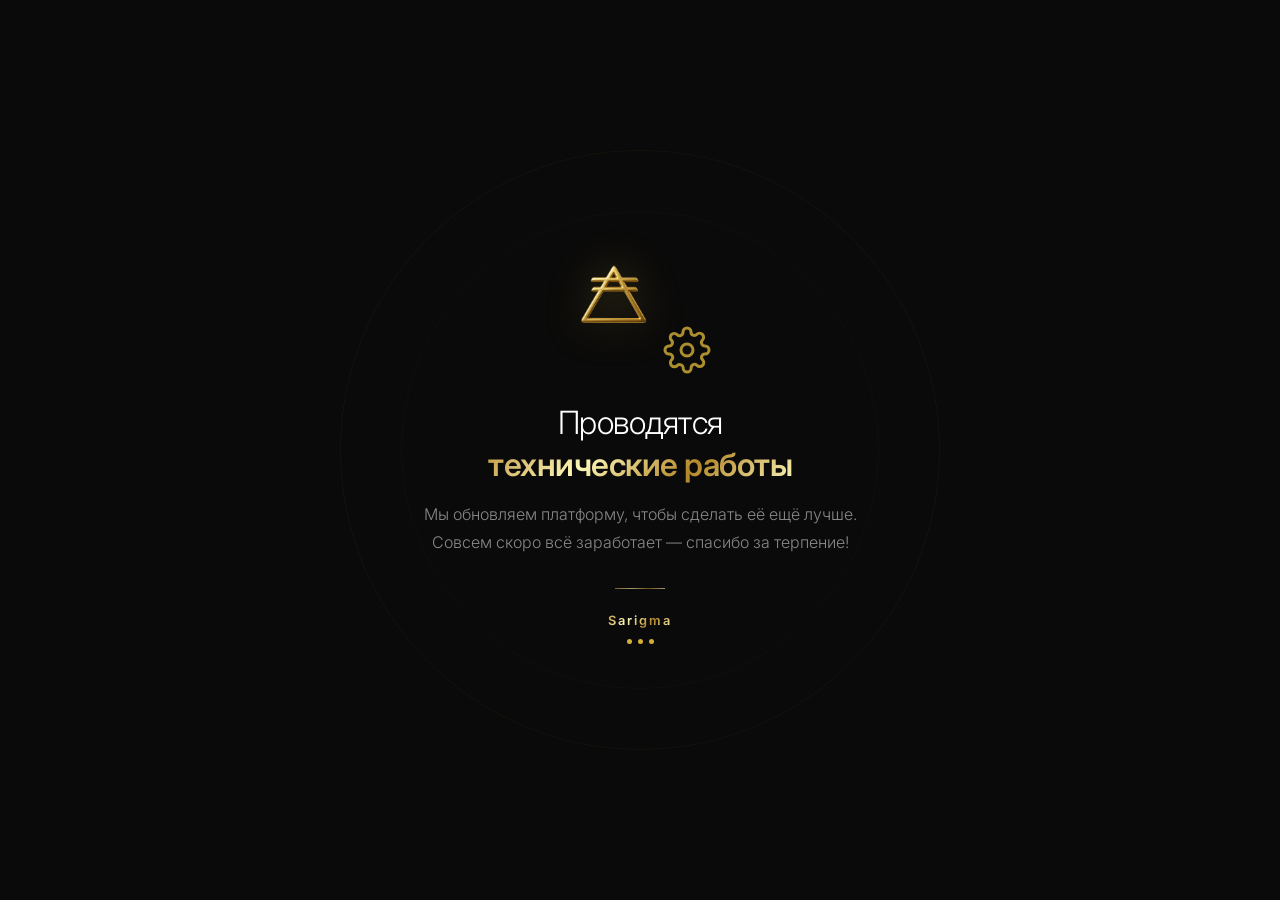
<file: index.html>
<!DOCTYPE html>
<html lang="ru">
  <head>
    <meta charset="UTF-8" />
    <meta name="viewport" content="width=device-width, initial-scale=1.0" />
    <title>Sarigma</title>
    <meta
      name="description"
      content="Sarigma — цифровая экосистема проектов. Ведутся технические работы."
    />
    <meta name="robots" content="noindex, nofollow" />
    <link rel="icon" href="img/favicon.png" />

    <link rel="preconnect" href="https://fonts.googleapis.com" />
    <link rel="preconnect" href="https://fonts.gstatic.com" crossorigin />
    <link
      href="https://fonts.googleapis.com/css2?family=Inter:opsz,wght@14..32,300;14..32,400;14..32,500;14..32,600&display=swap"
      rel="stylesheet"
    />

    <style>
      :root {
        --bg-primary: #0a0a0a;
        --text-primary: #f0f0f0;
        --text-secondary: #a0a0a0;
        --gold-gradient: linear-gradient(
          135deg,
          #bf953f,
          #fcf6b5,
          #b38728,
          #fbf5b7
        );
        --gold-base: #d4af37;
        --gold-dark: #b38728;
        --font-family: "Inter", -apple-system, BlinkMacSystemFont, sans-serif;
        --transition-smooth: cubic-bezier(0.4, 0, 0.2, 1);
      }

      * {
        margin: 0;
        padding: 0;
        box-sizing: border-box;
      }

      body {
        background: var(--bg-primary);
        color: var(--text-secondary);
        font-family: var(--font-family);
        min-height: 100vh;
        display: flex;
        justify-content: center;
        align-items: center;
        overflow: hidden;
        -webkit-font-smoothing: antialiased;
      }

      /* Декоративный круг */
      .bg-ornament {
        position: fixed;
        top: 50%;
        left: 50%;
        transform: translate(-50%, -50%);
        width: 600px;
        height: 600px;
        border: 1px solid rgba(191, 149, 63, 0.06);
        border-radius: 50%;
        pointer-events: none;
        z-index: 0;
        animation: ornamentPulse 8s ease-in-out infinite;
      }

      .bg-ornament::after {
        content: "";
        position: absolute;
        top: 60px;
        left: 60px;
        right: 60px;
        bottom: 60px;
        border: 1px solid rgba(191, 149, 63, 0.04);
        border-radius: 50%;
      }

      /* Золотой текст */
      .gold-text {
        background: var(--gold-gradient);
        -webkit-background-clip: text;
        -webkit-text-fill-color: transparent;
        background-clip: text;
        font-weight: 600;
      }

      /* Контейнер */
      .maintenance-container {
        position: relative;
        z-index: 1;
        text-align: center;
        padding: 40px;
        max-width: 600px;
        animation: fadeInUp 1s var(--transition-smooth) both;
      }

      /* Логотип */
      .maintenance-logo {
        width: 90px;
        height: auto;
        margin-bottom: 32px;
        animation: logoFloat 4s ease-in-out infinite;
        filter: drop-shadow(0 0 20px rgba(212, 175, 55, 0.3));
      }

      /* Иконка */
      .maintenance-icon {
        display: inline-block;
        margin-bottom: 24px;
        animation: iconRotate 3s ease-in-out infinite;
      }

      .gear-icon {
        width: 48px;
        height: 48px;
        color: var(--gold-base);
        opacity: 0.8;
      }

      /* Заголовок */
      .maintenance-title {
        font-size: 2rem;
        font-weight: 300;
        color: #fff;
        letter-spacing: -0.5px;
        margin-bottom: 16px;
        line-height: 1.3;
      }

      /* Описание */
      .maintenance-description {
        font-size: 1rem;
        color: #888;
        font-weight: 300;
        line-height: 1.7;
        margin-bottom: 32px;
        max-width: 440px;
        margin-left: auto;
        margin-right: auto;
      }

      /* Разделитель */
      .gold-divider {
        width: 50px;
        height: 1px;
        background: var(--gold-gradient);
        margin: 0 auto 24px;
        opacity: 0.6;
      }

      /* Подпись */
      .maintenance-footer {
        font-size: 0.8rem;
        color: #555;
        letter-spacing: 2px;
      }

      /* Точки загрузки */
      .loading-dots {
        display: inline-flex;
        gap: 6px;
        margin-top: 8px;
      }

      .loading-dots span {
        width: 5px;
        height: 5px;
        background: var(--gold-base);
        border-radius: 50%;
        animation: dotPulse 1.4s ease-in-out infinite;
      }

      .loading-dots span:nth-child(2) {
        animation-delay: 0.2s;
      }

      .loading-dots span:nth-child(3) {
        animation-delay: 0.4s;
      }

      /* Анимации */
      @keyframes fadeInUp {
        from {
          opacity: 0;
          transform: translateY(30px);
        }
        to {
          opacity: 1;
          transform: translateY(0);
        }
      }

      @keyframes logoFloat {
        0%,
        100% {
          transform: translateY(0);
        }
        50% {
          transform: translateY(-8px);
        }
      }

      @keyframes ornamentPulse {
        0%,
        100% {
          transform: translate(-50%, -50%) scale(1);
          opacity: 1;
        }
        50% {
          transform: translate(-50%, -50%) scale(1.05);
          opacity: 0.7;
        }
      }

      @keyframes dotPulse {
        0%,
        100% {
          opacity: 0.3;
          transform: scale(1);
        }
        50% {
          opacity: 1;
          transform: scale(1.4);
        }
      }

      @keyframes iconRotate {
        0%,
        100% {
          transform: rotate(0deg);
        }
        25% {
          transform: rotate(15deg);
        }
        75% {
          transform: rotate(-15deg);
        }
      }

      /* Адаптив */
      @media (max-width: 600px) {
        .maintenance-title {
          font-size: 1.4rem;
        }
        .maintenance-description {
          font-size: 0.9rem;
        }
        .maintenance-logo {
          width: 64px;
        }
        .bg-ornament {
          width: 350px;
          height: 350px;
        }
      }
    </style>
  </head>
  <body>
    <div class="bg-ornament"></div>

    <div class="maintenance-container">
      <!-- Логотип Sarigma -->
      <img src="img/sarigmaLogo.png" alt="Sarigma" class="maintenance-logo" />

      <!-- Иконка шестерёнки -->
      <div class="maintenance-icon">
        <svg
          class="gear-icon"
          viewBox="0 0 24 24"
          fill="none"
          stroke="currentColor"
          stroke-width="1.5"
          stroke-linecap="round"
          stroke-linejoin="round"
        >
          <circle cx="12" cy="12" r="3"></circle>
          <path
            d="M19.4 15a1.65 1.65 0 0 0 .33 1.82l.06.06a2 2 0 0 1 0 2.83 2 2 0 0 1-2.83 0l-.06-.06a1.65 1.65 0 0 0-1.82-.33 1.65 1.65 0 0 0-1 1.51V21a2 2 0 0 1-4 0v-.09A1.65 1.65 0 0 0 9 19.4a1.65 1.65 0 0 0-1.82.33l-.06.06a2 2 0 0 1-2.83 0 2 2 0 0 1 0-2.83l.06-.06A1.65 1.65 0 0 0 4.68 15a1.65 1.65 0 0 0-1.51-1H3a2 2 0 0 1 0-4h.09A1.65 1.65 0 0 0 4.6 9a1.65 1.65 0 0 0-.33-1.82l-.06-.06a2 2 0 0 1 2.83-2.83l.06.06A1.65 1.65 0 0 0 9 4.68a1.65 1.65 0 0 0 1-1.51V3a2 2 0 0 1 4 0v.09a1.65 1.65 0 0 0 1 1.51 1.65 1.65 0 0 0 1.82-.33l.06-.06a2 2 0 0 1 2.83 2.83l-.06.06A1.65 1.65 0 0 0 19.4 9a1.65 1.65 0 0 0 1.51 1H21a2 2 0 0 1 0 4h-.09a1.65 1.65 0 0 0-1.51 1z"
          ></path>
        </svg>
      </div>

      <!-- Заголовок -->
      <h1 class="maintenance-title">
        Проводятся<br /><span class="gold-text">технические работы</span>
      </h1>

      <!-- Описание -->
      <p class="maintenance-description">
        Мы обновляем платформу, чтобы сделать её ещё лучше. Совсем скоро всё
        заработает — спасибо за терпение!
      </p>

      <!-- Разделитель -->
      <div class="gold-divider"></div>

      <!-- Подпись -->
      <div class="maintenance-footer">
        <span class="gold-text">Sarigma</span>
      </div>

      <!-- Точки -->
      <div class="loading-dots">
        <span></span>
        <span></span>
        <span></span>
      </div>
    </div>
  </body>
</html>
</file>
